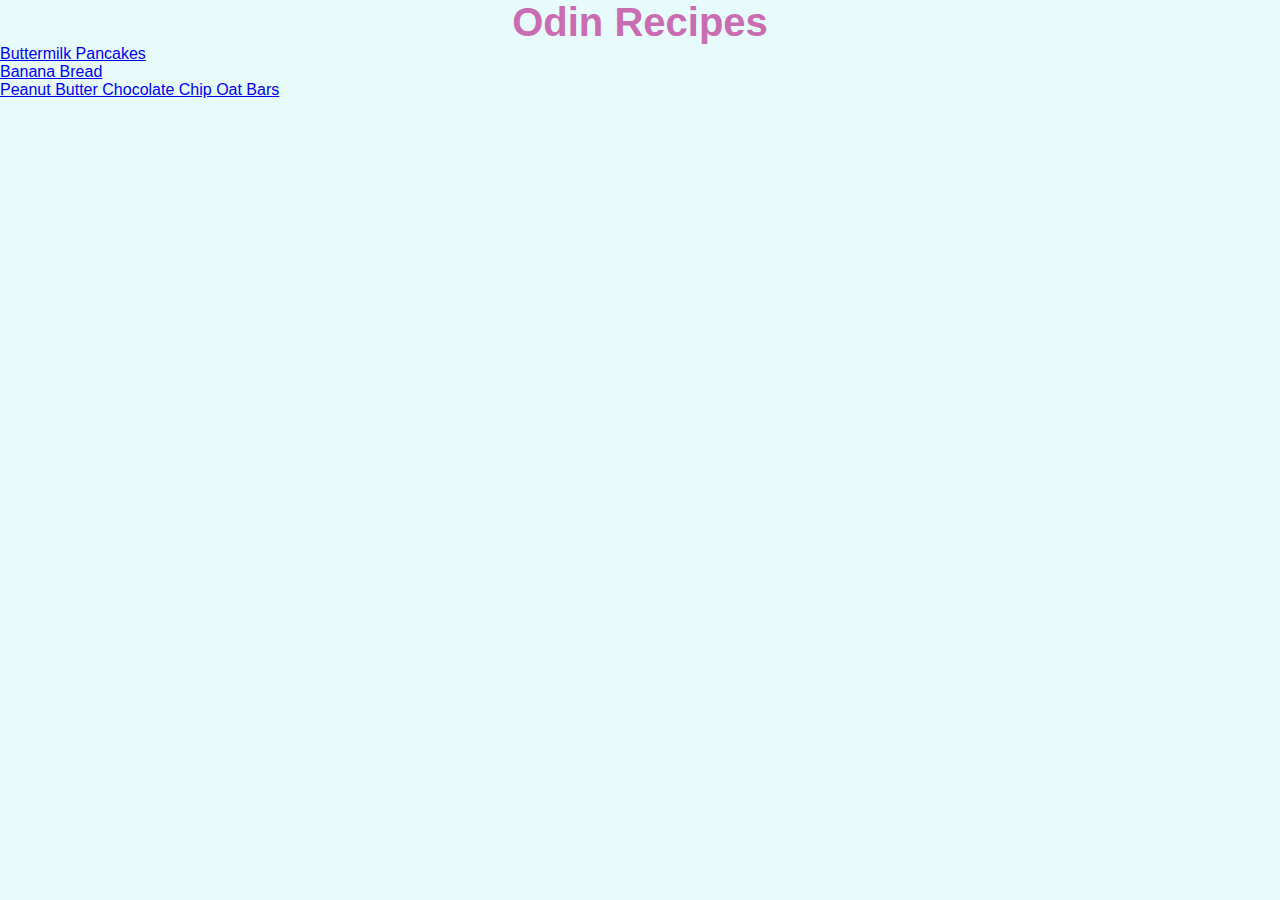
<file: index.html>
<!DOCTYPE html>
<html lang="en">
<head>
    <meta charset="UTF-8">
    <title>Odin Recipes</title>
    <link rel="stylesheet" href="style.css">
</head>
    <body>
        <h1>Odin Recipes</h1>
        <div class="recipe_list">
            <div><a href="recipes/buttermilkpancakes.html">Buttermilk Pancakes</a></div>
            <div><a href="recipes/bananabread.html">Banana Bread</a></div>
            <div><a href="recipes/peanutbutterchocolatechipoatbars.html">Peanut Butter Chocolate Chip Oat Bars</a></div>
        </div>
       
    </body>
</html>
</file>
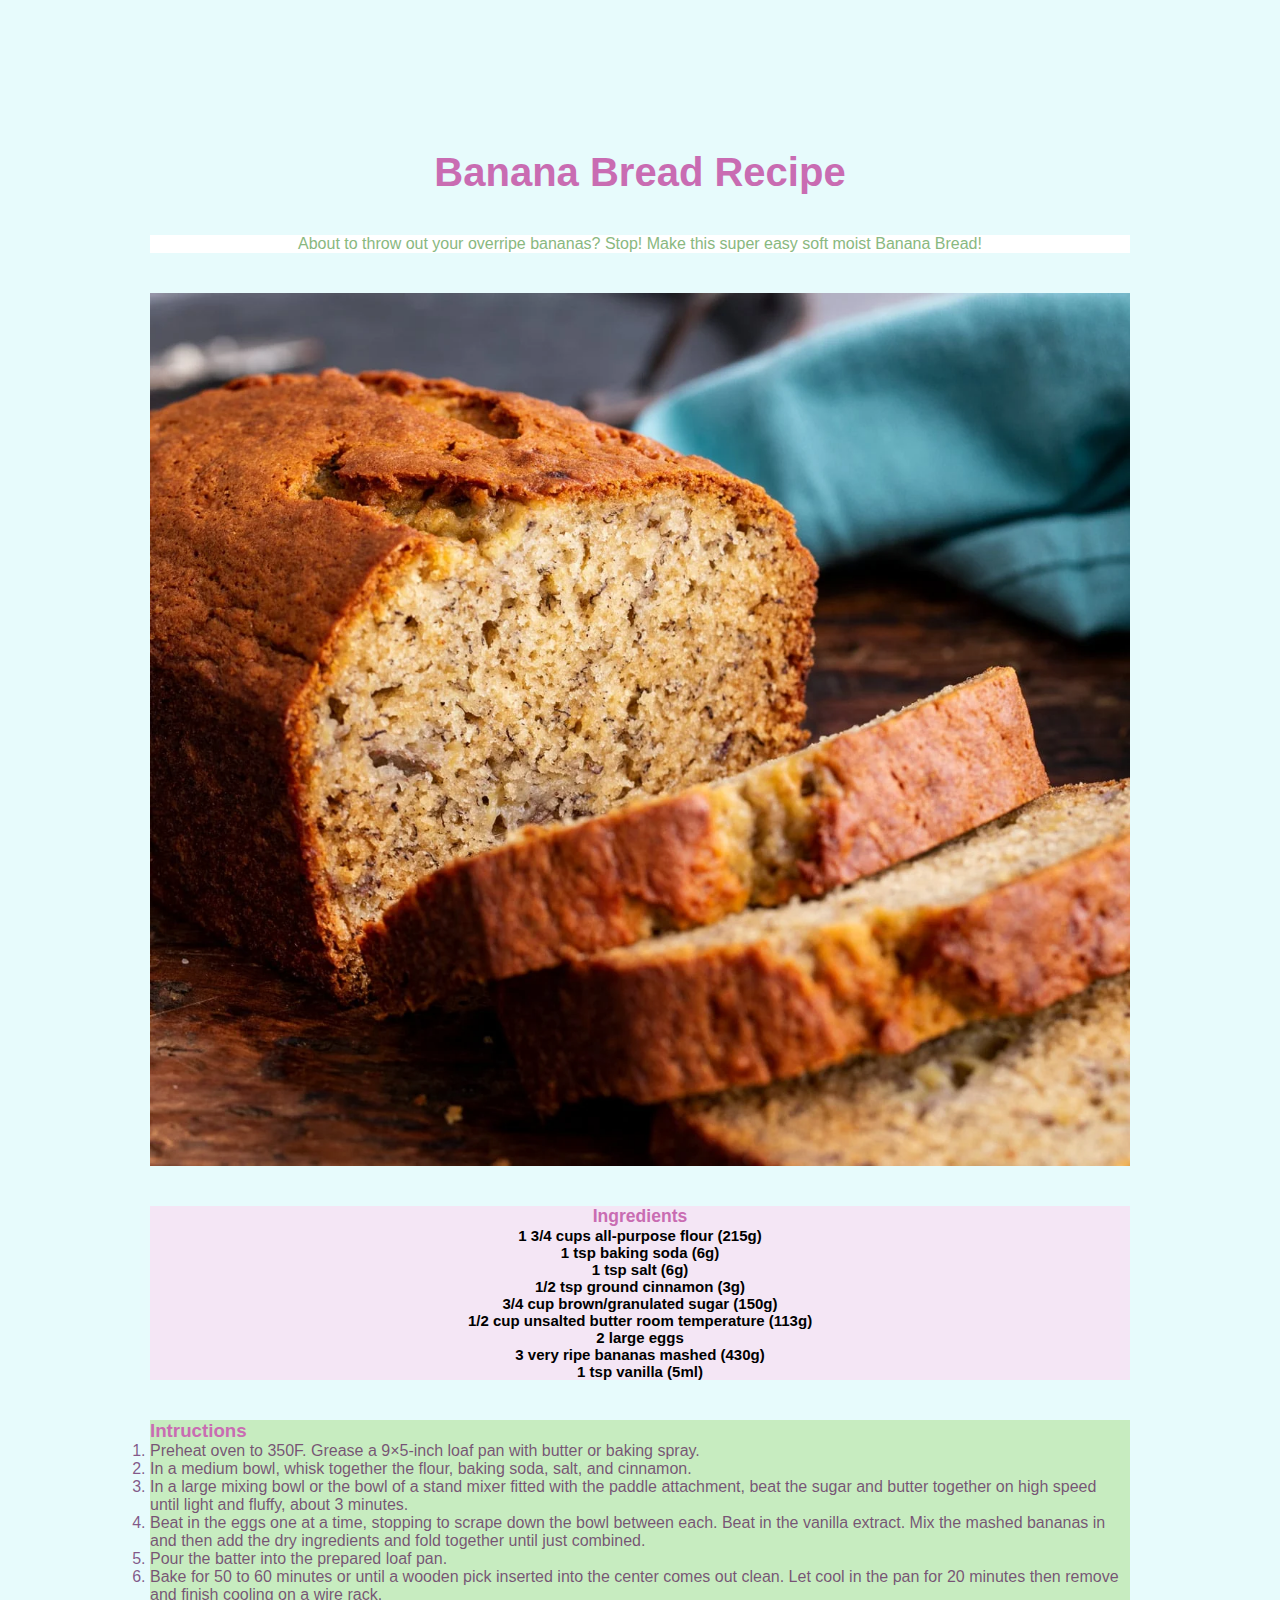
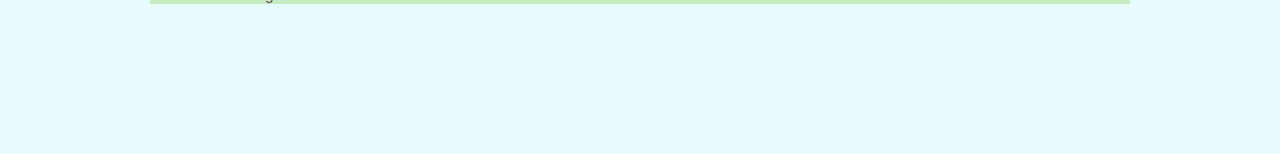
<file: recipes/bananabread.html>
<!DOCTYPE html>
<html lang="en">
<head>    
    <meta charset="UTF-8">
    <title>Banana Bread Recipe</title>
    <link rel="stylesheet" href="../style.css">
</head>
    <body>
        <div class="recipe_page">
        <h1>Banana Bread Recipe</h1>
        <div class="intro">
            <p>About to throw out your overripe bananas? Stop! Make this super easy soft moist Banana Bread! </p>

        </div>
        
        <img src="../img/banana-bread.jpg" alt="banana bread">
        
        
        <div class="ing">
            <h3>Ingredients</h3>

            <ul>
                <li>1 3/4 cups all-purpose flour (215g)</li>
                <li>1 tsp baking soda (6g)</li>
                <li>1 tsp salt (6g)</li>
                <li>1/2 tsp ground cinnamon (3g)</li>
                <li>3/4 cup brown/granulated sugar (150g)</li>
                <li>1/2 cup unsalted butter room temperature (113g)</li>
                <li>2 large eggs</li>
                <li>3 very ripe bananas mashed (430g)</li>
                <li>1 tsp vanilla (5ml)</li>
            </ul>
        </div>

        

        <div class="instruct">
            <h3>Intructions</h3>
            <ol>
                <li>Preheat oven to 350F. Grease a 9×5-inch loaf pan with butter or baking spray.</li>
                <li>In a medium bowl, whisk together the flour, baking soda, salt, and cinnamon.</li>
                <li>In a large mixing bowl or the bowl of a stand mixer fitted with the paddle attachment, beat the sugar and butter together on high speed until light and fluffy, about 3 minutes.</li>
                <li>Beat in the eggs one at a time, stopping to scrape down the bowl between each. Beat in the vanilla extract. Mix the mashed bananas in and then add the dry ingredients and fold together until just combined.</li>
                <li>Pour the batter into the prepared loaf pan.</li>
                <li>Bake for 50 to 60 minutes or until a wooden pick inserted into the center comes out clean. Let cool in the pan for 20 minutes then remove and finish cooling on a wire rack.</li>
            </ol>
        </div>
    </div>
    </body>
</html>
</file>
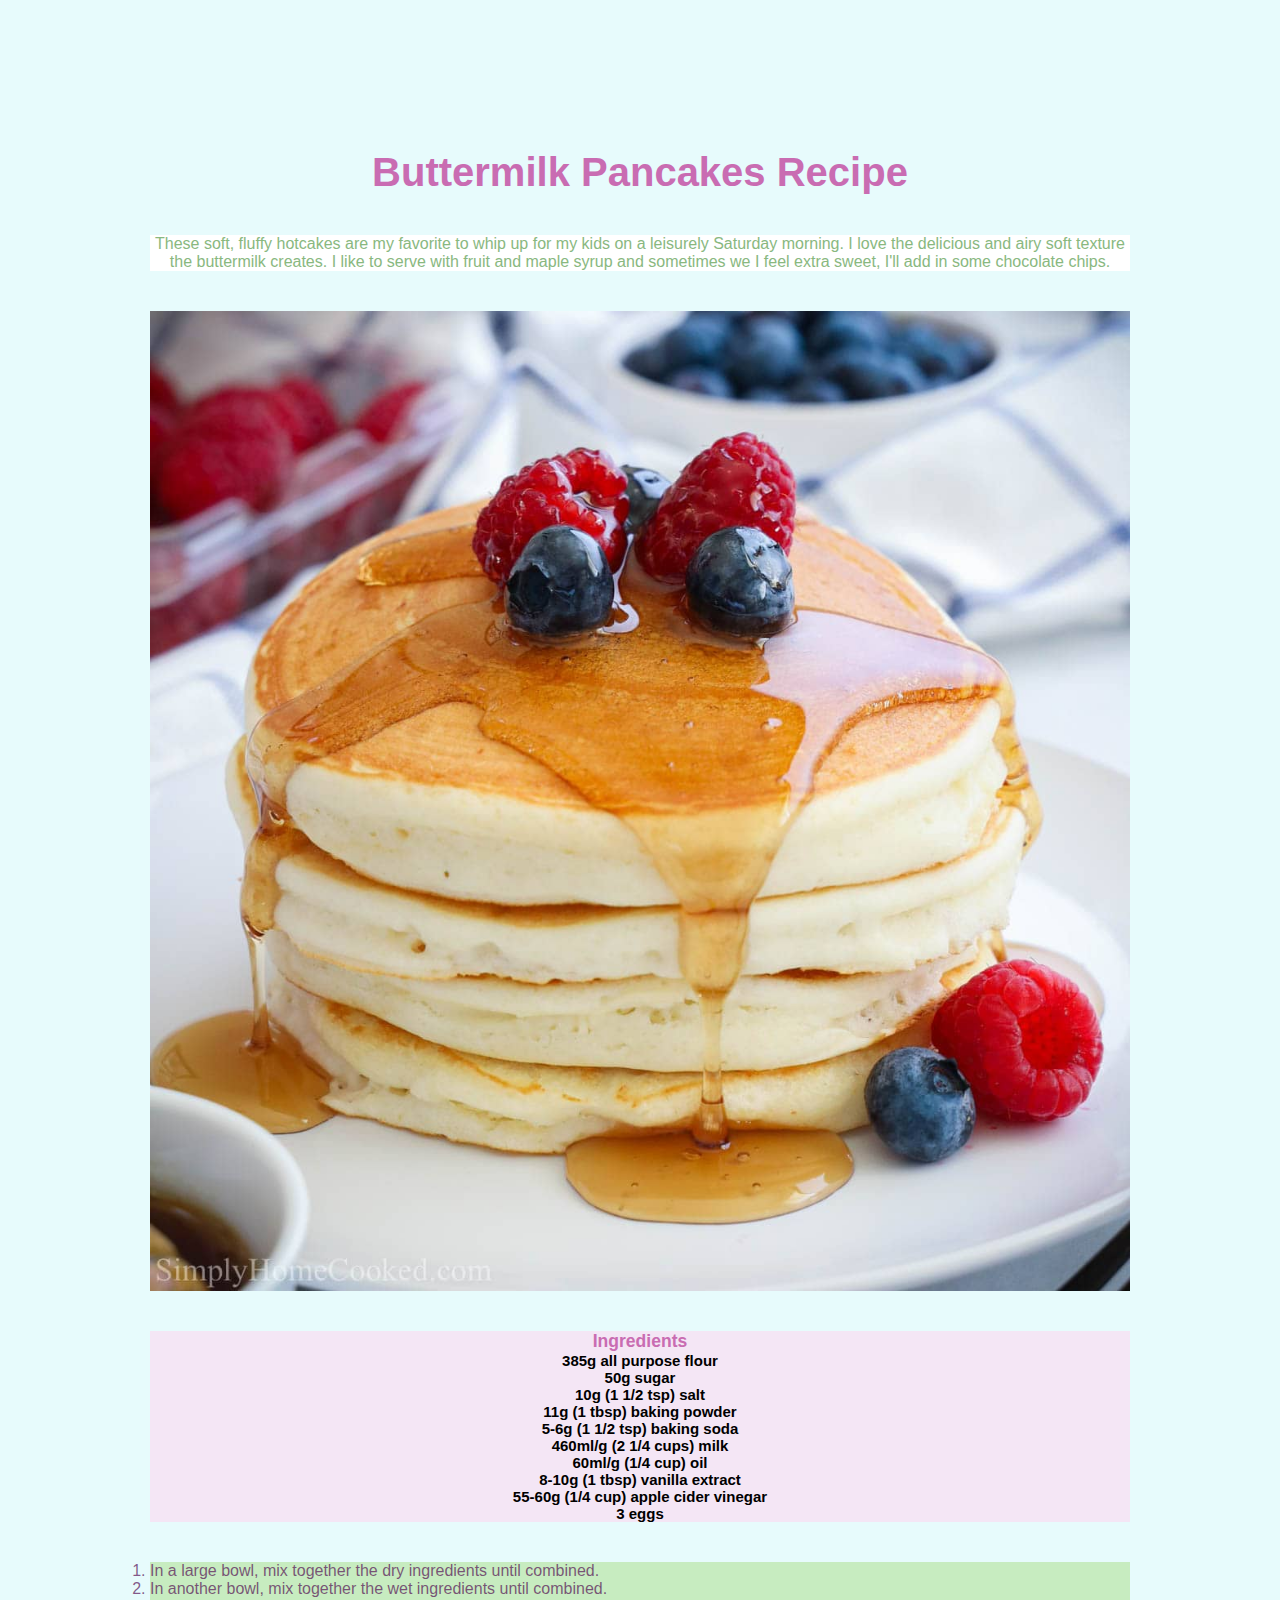
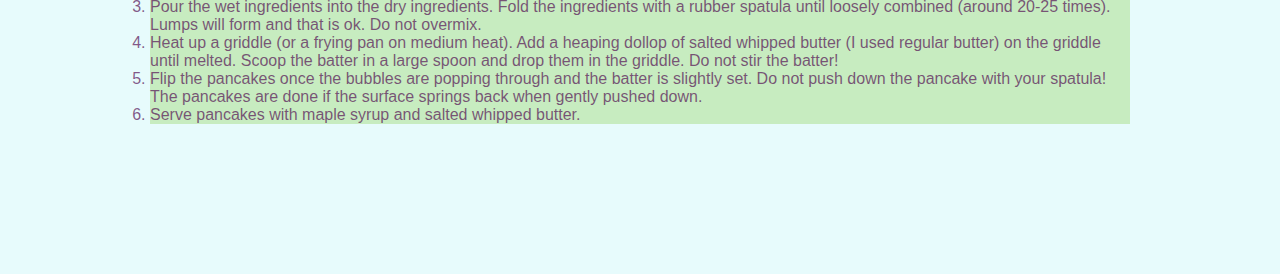
<file: recipes/buttermilkpancakes.html>
<!DOCTYPE html>
<html lang="en">
    <head>
        <meta charset="UTF-8">
        <div class="recipe_page">
        <title>Buttermilk Pancakes Recipe</title>
        <link rel="stylesheet" href="../style.css">
    </head>
    <body>
        <h1>Buttermilk Pancakes Recipe</h1>
        <div class="intro">
            <p>These soft, fluffy hotcakes are my favorite to whip up for my kids on a leisurely Saturday morning. 
                I love the delicious and airy soft texture the buttermilk creates.
                I like to serve with fruit and maple syrup and sometimes we I feel extra sweet, I'll add in some chocolate chips.</p>
    
        </div>
        
        <img src="../img/buttermilkpancakes.jpg" alt="buttermilk pancakes">
        
        
        <div class="ing">

            <h3>Ingredients</h3>
            <ul>
                <li>385g all purpose flour</li>
                <li>50g sugar</li>
                <li>10g (1 1/2 tsp) salt</li>
                <li>11g (1 tbsp) baking powder</li>
                <li>5-6g (1 1/2 tsp) baking soda</li>
                <li>460ml/g (2 1/4 cups) milk</li>
                <li>60ml/g (1/4 cup) oil</li>
                <li>8-10g (1 tbsp) vanilla extract</li>
                <li>55-60g (1/4 cup) apple cider vinegar</li>
                <li>3 eggs</li>
            </ul>
        </div>

        

        <div class="instruct">

            
            <ol>
                <li>In a large bowl, mix together the dry ingredients until combined.</li>
                <li>In another bowl, mix together the wet ingredients until combined.</li>
                <li>Pour the wet ingredients into the dry ingredients. Fold the ingredients with a rubber spatula until loosely combined (around 20-25 times). Lumps will form and that is ok. Do not overmix.</li>
                <li>Heat up a griddle (or a frying pan on medium heat). Add a heaping dollop of salted whipped butter (I used regular butter) on the griddle until melted. Scoop the batter in a large spoon and drop them in the griddle. Do not stir the batter!</li>
                <li>Flip the pancakes once the bubbles are popping through and the batter is slightly set. Do not push down the pancake with your spatula! The pancakes are done if the surface springs back when gently pushed down.</li>
                <li>Serve pancakes with maple syrup and salted whipped butter.</li>
            </ol>
        </div>
    </div>
    </body>
</html>
</file>
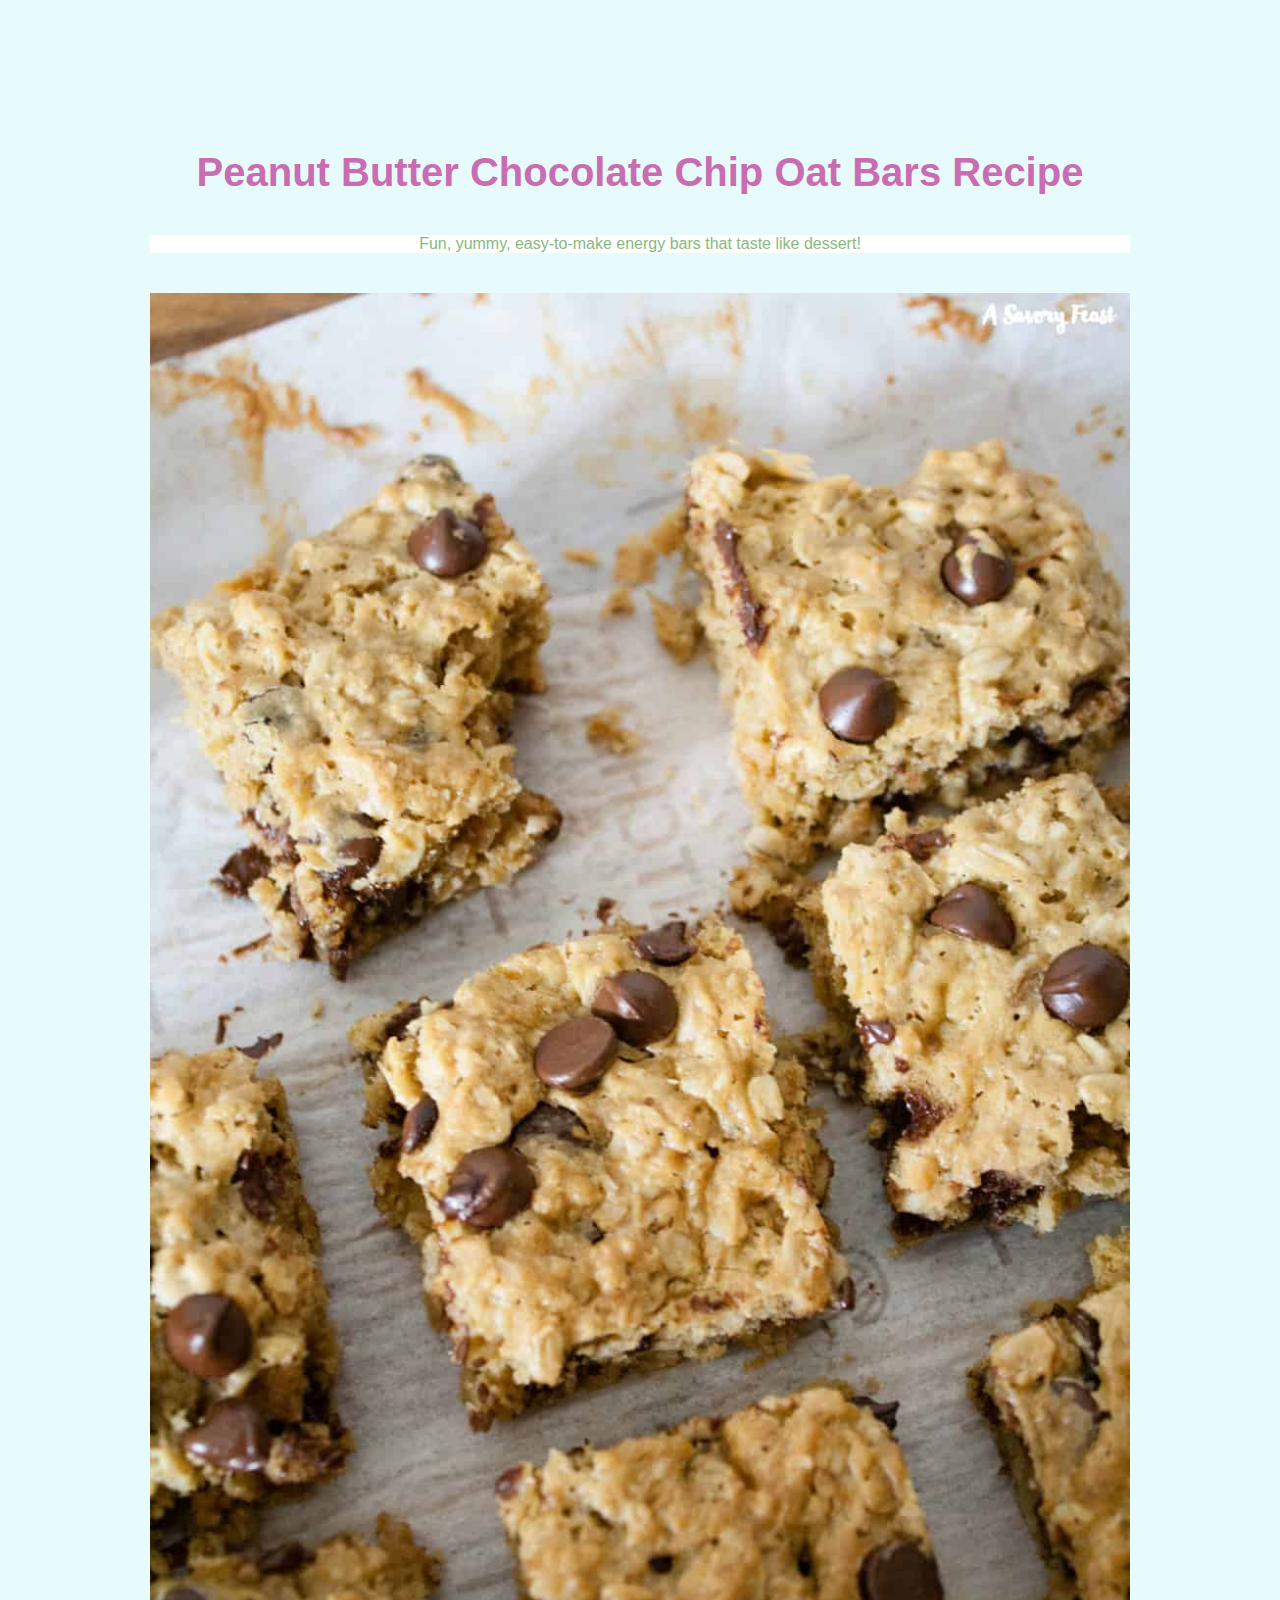
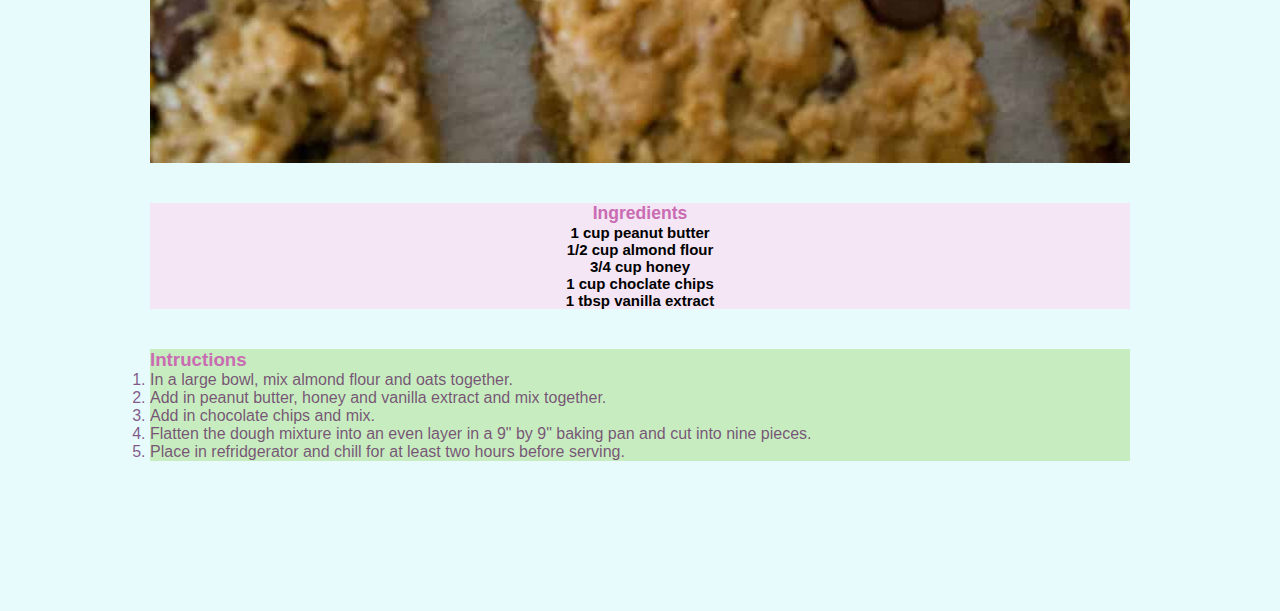
<file: recipes/peanutbutterchocolatechipoatbars.html>
<!DOCTYPE html>
<html lang="en">
<head>
    <meta charset="UTF-8">
    <title>Peanut Butter Chocolate Chip Oat Bars Recipe</title>
    <link rel="stylesheet" href="../style.css">
</head>
<body>
    <div class="recipe_page">
    <h1>Peanut Butter Chocolate Chip Oat Bars Recipe</h1>
    
    <div class="intro">
        <p>Fun, yummy, easy-to-make energy bars that taste like dessert!</p>
    </div>
   
    <img src="../img/peanut-butter-chocolate-chip-oat-bars.jpg" 
    alt="peanut butter chocolate chip oat bars">
    
    

    

    <div class="ing">
        <h3>Ingredients</h3>
        <ul>
            <li>1 cup peanut butter</li>
            <li>1/2 cup almond flour</li>
            <li>3/4 cup honey</li>
            <li>1 cup choclate chips</li>
            <li>1 tbsp vanilla extract</li>
        </ul>
    </div>

    

    <div class="instruct">
        <h3>Intructions</h3>
        <ol>
            <li>In a large bowl, mix almond flour and oats together.</li>
            <li>Add in peanut butter, honey and vanilla extract and mix together.</li>
            <li>Add in chocolate chips and mix.</li>
            <li>Flatten the dough mixture into an even layer in a 9" by 9" baking pan and cut into nine pieces.</li>
            <li>Place in refridgerator and chill for at least two hours before serving.</li>
        </ol>
    </div>
</div>

</body>
</html>
</file>
<file: style.css>
* {
    margin: 0;
    padding: 0;
    box-sizing: border-box;
}

body {
    background-color: rgb(231, 251, 252);
    font-family: 'Gill Sans', 'Gill Sans MT', Calibri, 'Trebuchet MS', sans-serif;
    
}
.recipe_page {
    display: flex;
    flex-direction: column;
    justify-content: center;
    align-items: stretch;
    margin: 150px;
    gap: 40px;
}
p {
    text-align: center;
}

h1, h2, h3 {
    color:rgb(201, 108, 178);
}

h1 {
    font-size: 40px;
    text-align: center;
}


img {
    
}

.intro {
    background-color: rgb(255, 255, 255);
    color: rgb(137, 184, 127);
   

}
    
.ing {
    background-color: rgb(244, 230, 245);
    font-size: 15px;
    font-weight: 800;
    text-align: center;
}

* .instruct {
    background-color: rgb(199, 236, 192);
    color:rgba(78, 4, 78, 0.671);
}

ul { 
    list-style: none;
}
</file>
